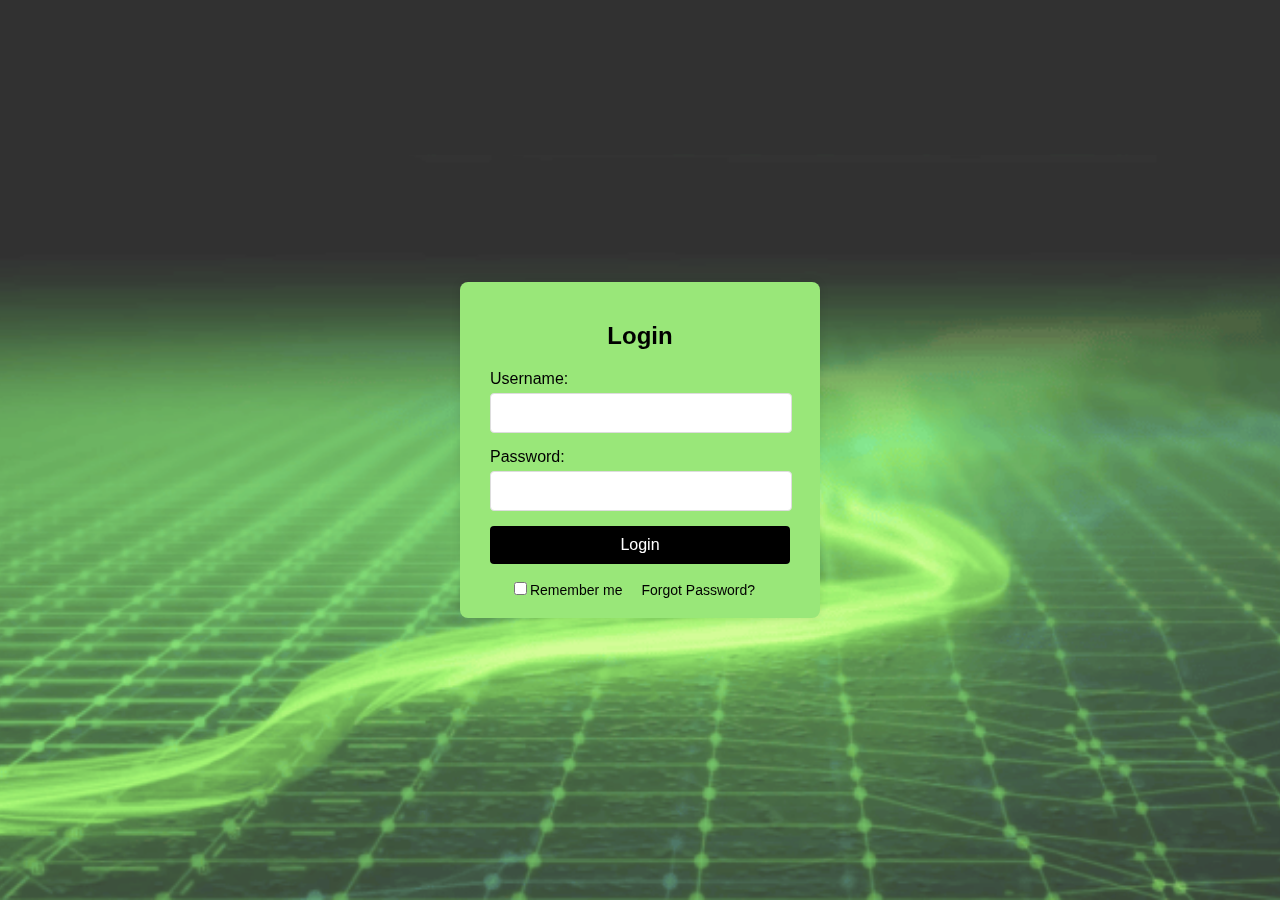
<file: Intern project/index.html>
<!DOCTYPE html>
<html lang="en">
<head>
    <meta charset="UTF-8">
    <meta name="viewport" content="width=device-width, initial-scale=1.0">
    <title>Login</title>
    <link rel="stylesheet" href="styles.css">
</head>
<body>
    <div class="login-container" style="opacity: 1;">
        <h2>Login</h2>
        <form method="POST"> <div class="form-group">
                <label for="username">Username:</label>
                <input type="text" id="username" name="username" required>
            </div>
            <div class="form-group">
                <label for="password">Password:</label>
                <input type="password" id="password" name="password" required>
            </div>
            <div class="form-group">
                <input type="submit" value="Login"><a href="about.html"></a>
            </div>
        </form>
        
        <div class="forgot-password">
            <label><input type="checkbox">Remember me</label>
            <a href="#">Forgot Password?</a>
        </div>
        
    </div>
</body>
</html>
</file>
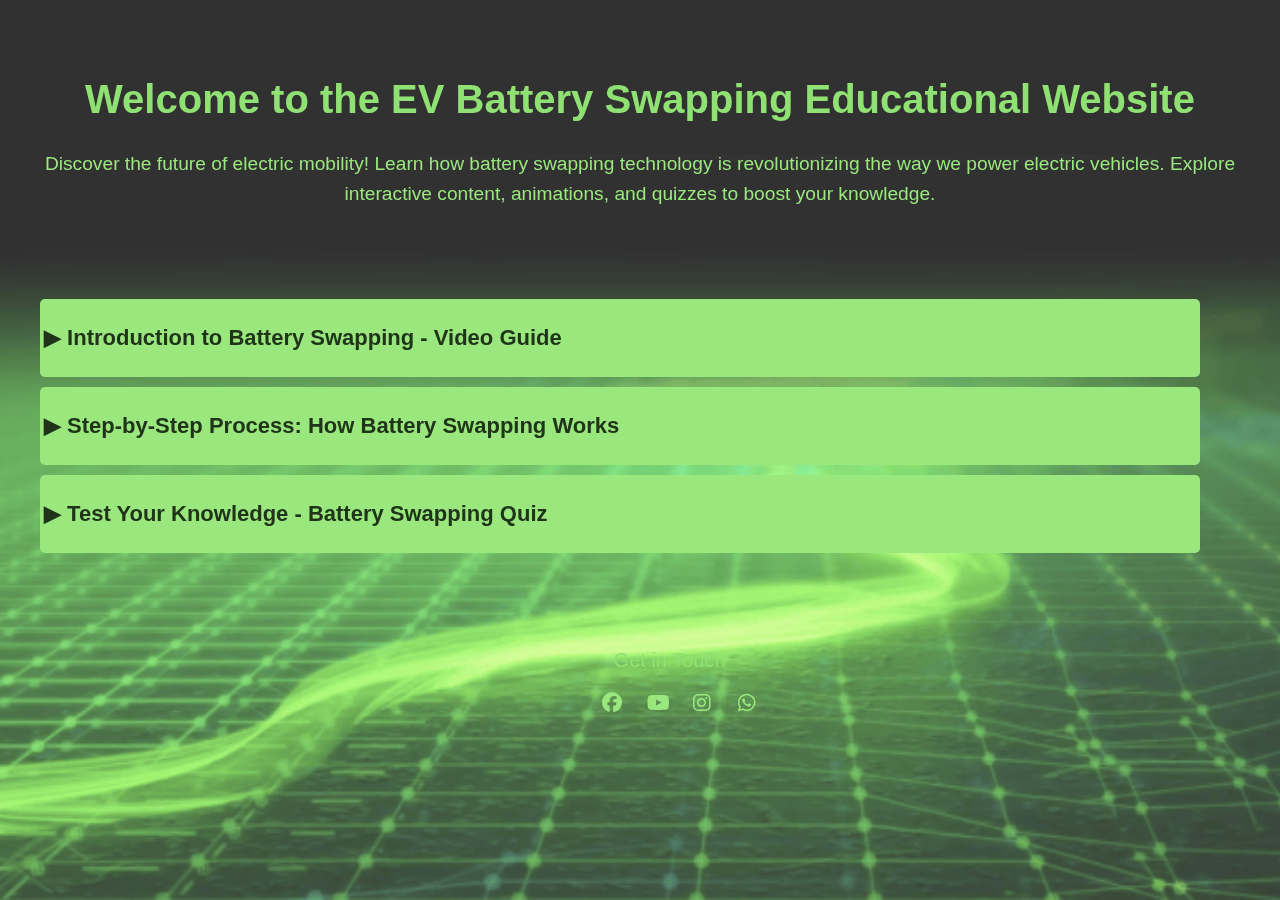
<file: Intern project/about.html>
<!DOCTYPE html>
<html lang="en">
<head>
    <meta charset="UTF-8">
    <meta name="viewport" content="width=device-width, initial-scale=1.0">
    <title>Document</title>
    <link rel="stylesheet" href="about.css">
    <link rel="stylesheet" href="https://cdnjs.cloudflare.com/ajax/libs/font-awesome/6.7.2/css/all.min.css">
</head>
<body>
    <div class="welcome">
    <h1>Welcome to the EV Battery Swapping Educational Website</h1>
    <p>
    Discover the future of electric mobility!  
    Learn how battery swapping technology is revolutionizing the way we power electric vehicles.  
    Explore interactive content, animations, and quizzes to boost your knowledge.
    </p>
    </div>

    <div class="about">
    <div class="question">
        <a href="que.html" style="text-decoration: none; color: #20341a;"><p><b> ▶ Introduction to Battery Swapping - Video Guide</b></p></a>
    </div>
    
    <div class="info">
        <a href="info.html" style="text-decoration: none; color: #20341a;"><p><b>▶ Step-by-Step Process: How Battery Swapping Works </b></p></a>
    </div>
    
    <div class="quizze">
        <a href="quiz.html"style="text-decoration: none; color: #20341a;" ><p><b> ▶ Test Your Knowledge - Battery Swapping Quiz </b></p></a>
    </div>
    </div>

    <footer>
        <p style="margin-left: 12px;">Get in Touch</p>
        <a href="https://www.facebook.com/" style="color: #99e77d;"><i class="fa-brands fa-facebook" style="width: 40px; height: 40px;"></i></a>
        <a href="https://www.youtube.com/" style="color: #99e77d;"><i class="fa-brands fa-youtube" style="width: 40px; height: 40px;" ></i></a> 
        <a href="https://www.instagram.com/" style="color: #99e77d;"><i class="fa-brands fa-instagram" style="width: 40px; height: 40px;" ></i></a>
        <a href="https://www.whatsapp.com/" style="color: #99e77d;"><i class="fa-brands fa-whatsapp" style="width: 40px; height: 40px;"></i></a>

    </footer>

</body>
</html>
</file>
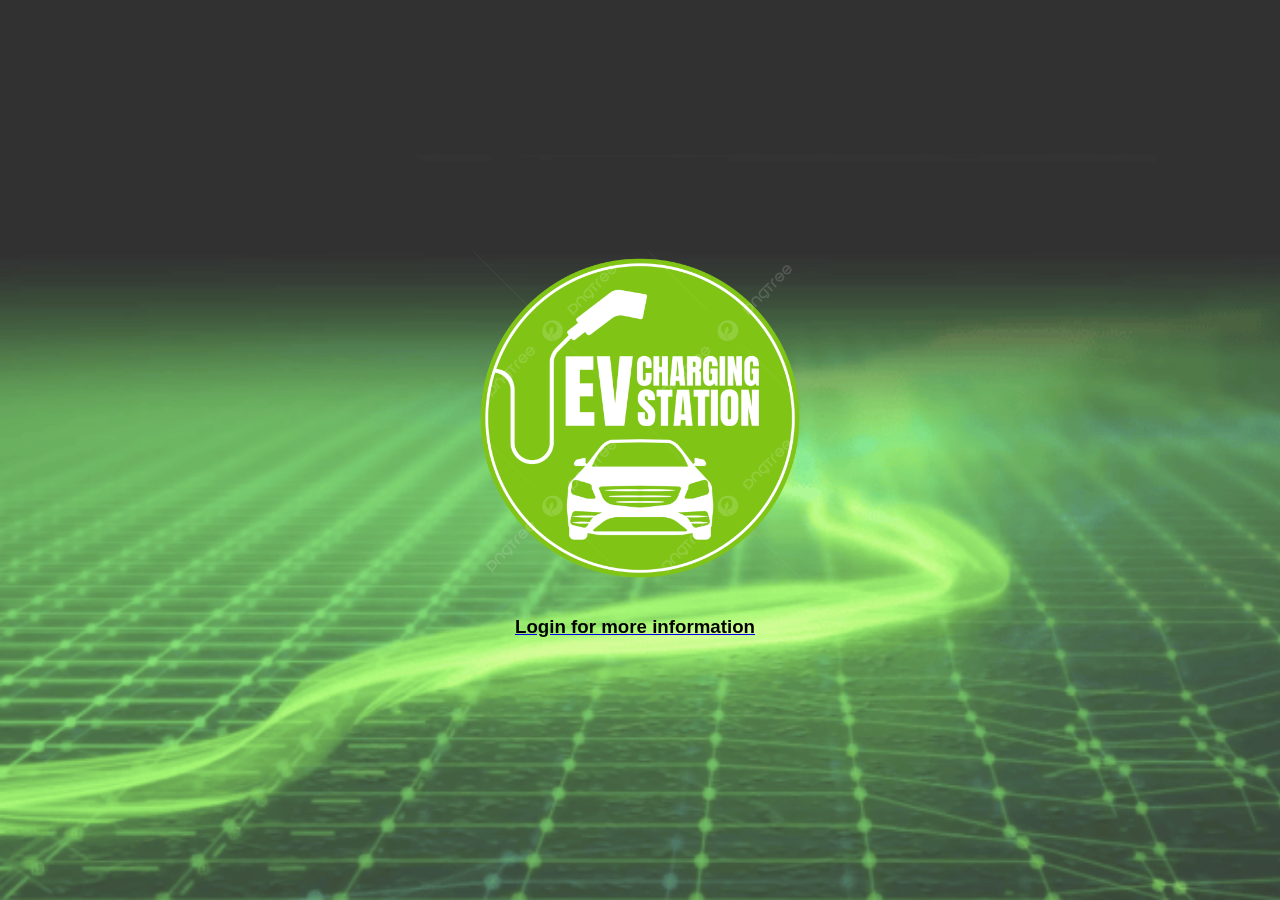
<file: Intern project/frontpage.html>
<!DOCTYPE html>
<html lang="en">
<head>
    <meta charset="UTF-8">
    <meta name="viewport" content="width=device-width, initial-scale=1.0">
    <title>Document</title>
    <link rel="stylesheet" href="styles.css">
</head>
<body>
    <div>
        <a href="login.html">
            <img src="ev.png" style="width: 350px;
            height: 350px;" >
            <h3 style="align-items: center; justify-content: center; padding-left: 50px;text-decoration: none; color: black;">Login for more information</h3>
        </a>
    </div>
</body>
</html>
</file>
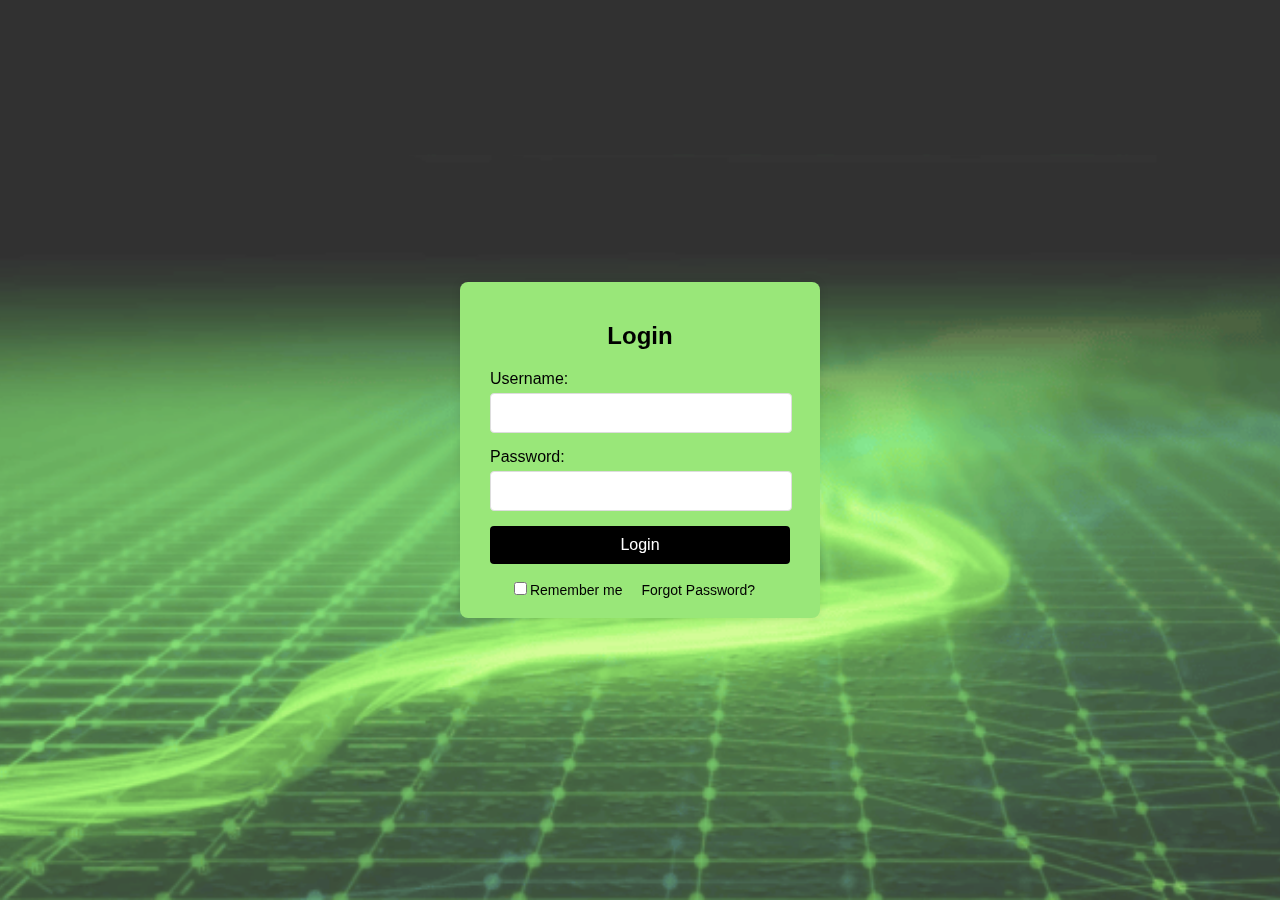
<file: Intern project/login.html>
<!DOCTYPE html>
<html lang="en">
<head>
    <meta charset="UTF-8">
    <meta name="viewport" content="width=device-width, initial-scale=1.0">
    <title>Document</title>
    <link rel="stylesheet" href="styles.css">
</head>
<body>
    <div class="login-container" style="opacity: 1;">
        <h2>Login</h2>
        <form action="about.html" method="get" > <div class="form-group">
                <label for="username">Username:</label>
                <input type="text" id="username" name="username" required>
            </div>
            <div class="form-group">
                <label for="password">Password:</label>
                <input type="password" id="password" name="password" required>
            </div>
            <div class="form-group">
                <input type="submit" value="Login">
            </div>
        </form>
        
        <div class="forgot-password">
            <label><input type="checkbox">Remember me</label>
            <a href="#">Forgot Password?</a>
        </div>
        
    </div>
    
</body>
</html>
</file>
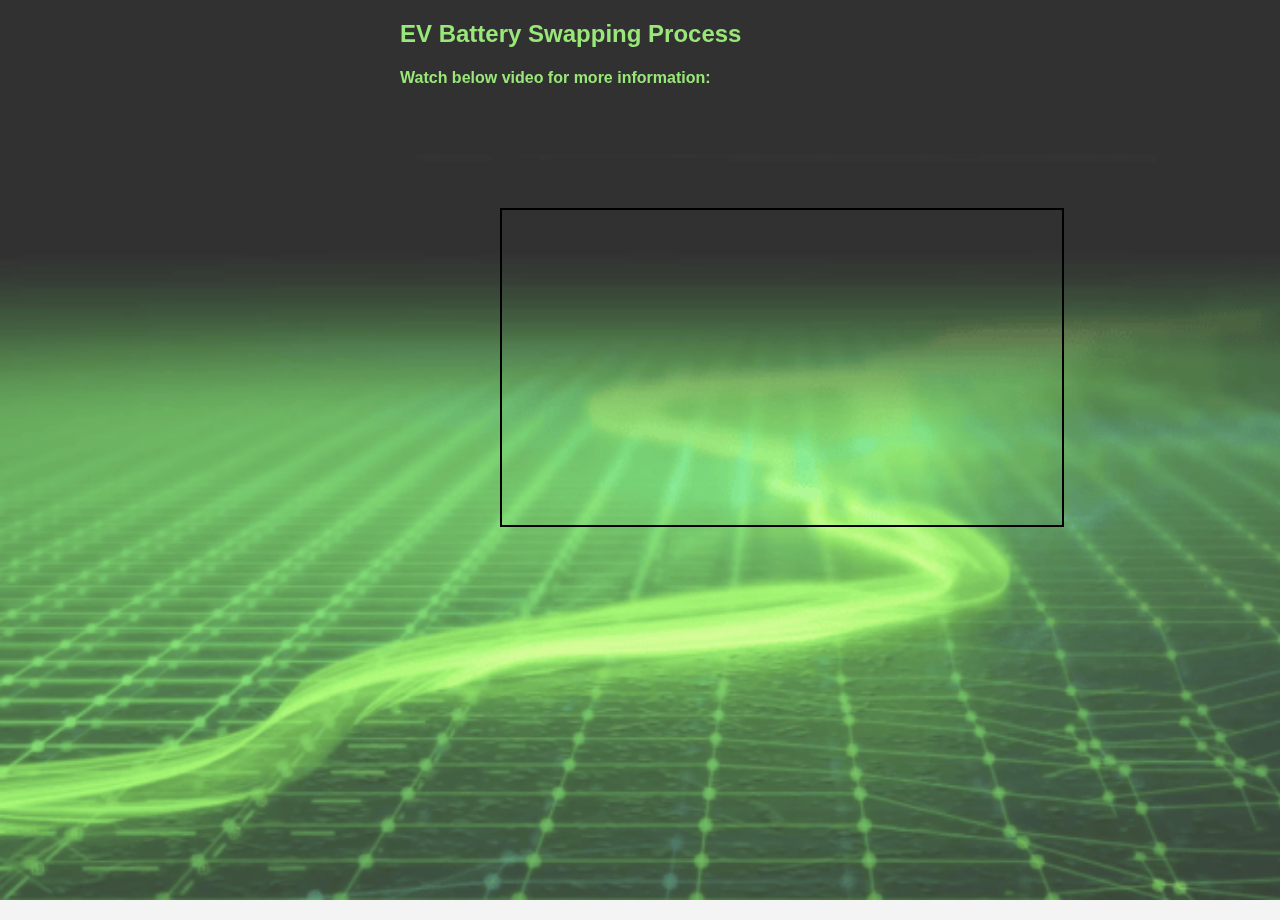
<file: Intern project/que.html>
<!DOCTYPE html>
<html lang="en">
<head>
    <meta charset="UTF-8">
    <meta name="viewport" content="width=device-width, initial-scale=1.0">
    <title>Document</title>
    <style>
        *{
            justify-content: center;
            align-items: center;
            top: 50%;
            right: 50%;
        }
        body {
    font-family: Arial, sans-serif;
    min-height: 100vh;
    background-color: #f4f4f4;
    margin: 0;
    background-repeat: no-repeat;
    background-size: cover;
    align-items: center;
    justify-content: center;
    
    }

    body::before {
    content: "";
    position: fixed;
    top: 0;
    left: 0;
    right: 0;
    bottom: 0;
    background-image: url(photo11.png);
    background-repeat: no-repeat;
    background-size: cover;
    background-position: center;
    opacity: 0.8; /* Change to desired transparency */
    z-index: -1;
    }

    div{
    width: 700px;
    height: 400px;
    background-color: #99e779;
    align-items: center;
    justify-content: center;

    }


    </style>
</head>
<body>

<h2 style="margin-left: 400px; color: #99e779;">EV Battery Swapping Process</h2>
<h4 style="margin-left: 400px; color: #99e779; ">Watch below video for more information:</h4>



<iframe style=" border: 2px solid black;  margin-left: 500px; margin-top: 100px;" width="560" height="315" src="https://www.youtube.com/embed/1kZgG58zz8U?si=5cvszwuWfSp1mrtF" title="YouTube video player" frameborder="0" allow="accelerometer; autoplay; clipboard-write; encrypted-media; gyroscope; picture-in-picture; web-share" referrerpolicy="strict-origin-when-cross-origin" allowfullscreen></iframe>

</body>
</html>
</file>
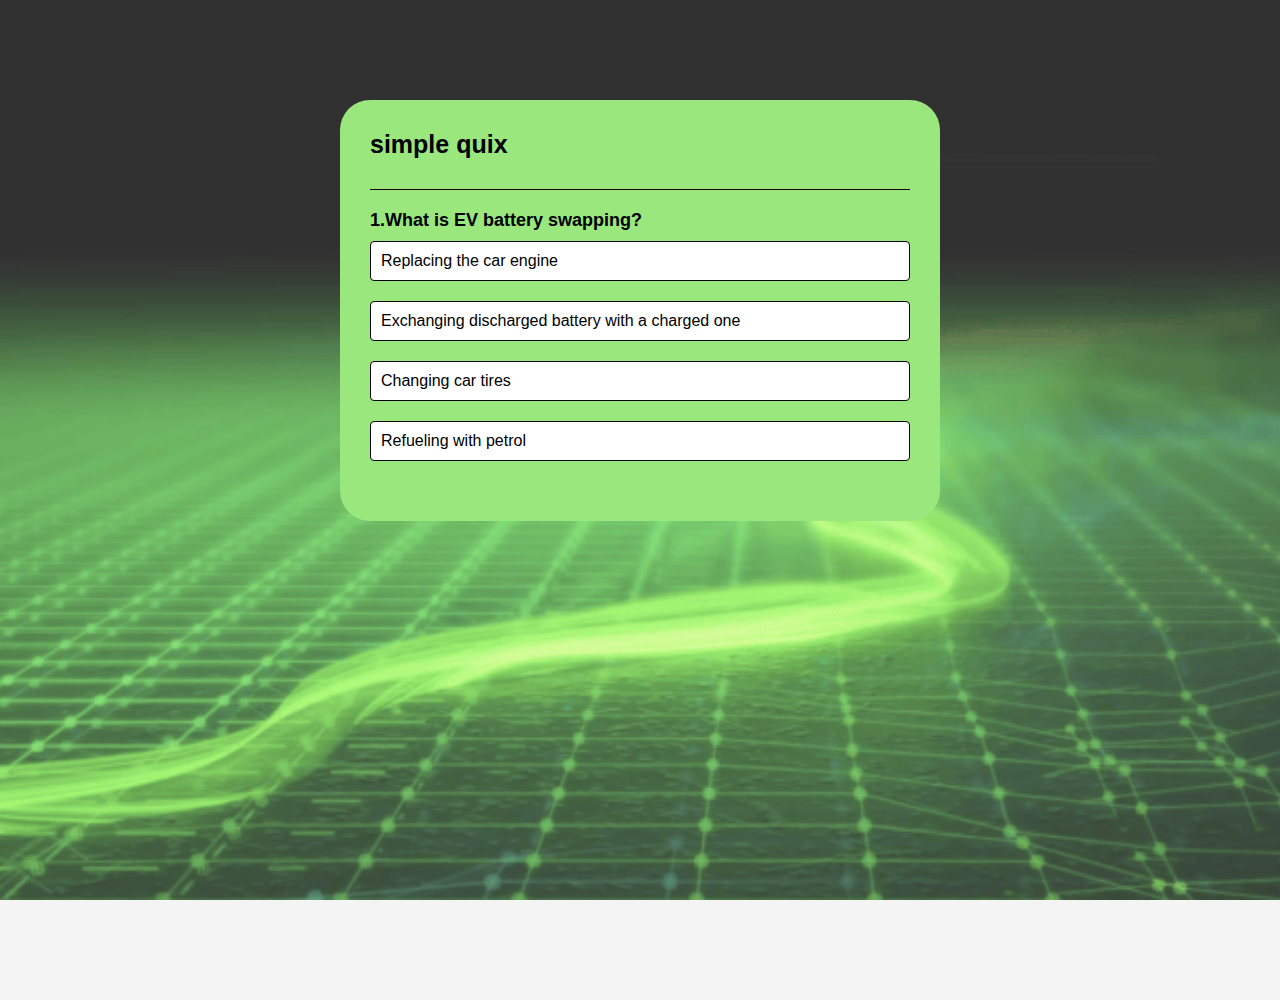
<file: Intern project/quiz.html>
<!DOCTYPE html>
<html lang="en">
<head>
    <meta charset="UTF-8">
    <meta name="viewport" content="width=device-width, initial-scale=1.0">
    <title>Document</title>
    <link rel="stylesheet" href="quiz.css">
</head>
<body>

    <div class="app">
        <h1>simple quix</h1>
        <div class="quiz">
            <h2 id="question"></h2>
            <div id="answer-button">
                <div class="but">1</div>
                <div class="but">2</div>
                <div class="but">3</div>
                <div class="but">4</div>
            </div>
            <button id="next">Next</button>
        </div>
    </div>
    <script src="quiz.js"></script>

</body>
</html>
</file>
<file: Intern project/styles.css>
/* For index.html*/

body {
    font-family: Arial, sans-serif;
    display: flex;
    justify-content: center;
    align-items: center;
    min-height: 100vh;
    background-color: #f4f4f4;
    margin: 0;
    background-repeat: no-repeat;
    background-size: cover;
    
    }

    body::before {
    content: "";
    position: fixed;
    top: 0;
    left: 0;
    right: 0;
    bottom: 0;
    background-image: url(photo11.png);
    background-repeat: no-repeat;
    background-size: cover;
    background-position: center;
    opacity: 0.8; /* Change to desired transparency */
    z-index: -1;
}

.login-container {
    background-color: #99e779;
    padding: 20px 30px;
    border-radius: 8px;
    box-shadow: 0 0 10px rgba(0, 0, 0, 0.1);
    width: 300px;
    text-align: center;
    opacity: 1;
    }

.login-container h2 {
    margin-bottom: 20px;
    }

.form-group {
    margin-bottom: 15px;
    text-align: left;
    }

.form-group label {
    display: block;
    margin-bottom: 5px;
    }
    
.form-group input[type="text"],
.form-group input[type="password"] {
    width: calc(100% - 20px);
    padding: 10px;
    border: 1px solid #ddd;
    border-radius: 4px;
    font-size: 16px;
    }
.form-group input[type="submit"] {
    width: 100%;
    padding: 10px;
    background-color: black;
    color: white;
    border: none;
    border-radius: 4px;
    cursor: pointer;
    font-size: 16px;
    transition: background-color 0.3s ease;        
    }
.form-group input[type="submit"]:hover {
    background-color: #14181d;
    }
.forgot-password {
    
    margin-top: 15px;
    font-size: 14px;
    gap: 10px;

    }
.forgot-password a { 
    margin: 15px;          
    text-decoration: none;
    color: black;
    }
.forgot-password a:hover {
    text-decoration: underline;
    }
</file>
<file: Intern project/about.css>
body {
    font-family: Arial, sans-serif;
    min-height: 100vh;
    background-color: #f4f4f4;
    margin: 0;
    background-repeat: no-repeat;
    background-size: cover;
    
}

    body::before {
    content: "";
    position: fixed;
    top: 0;
    left: 0;
    right: 0;
    bottom: 0;
    background-image: url(photo11.png);
    background-repeat: no-repeat;
    background-size: cover;
    background-position: center;
    opacity: 0.8; /* Change to desired transparency */
    z-index: -1;
}

.welcome {
  text-align: center;
  padding: 50px 20px;
  color:#99e77d;
}

.welcome h1 {
  font-size: 2.5rem;
  color: #90e173;
}

.welcome p {
  font-size: 1.2rem;
  line-height: 1.6;
}

.about{
    height: 300px;
    width: 90%;
    font-size: 22px;
    padding: 10px;
    border-radius: 10px;
    align-items: center;
    justify-content: center;
    margin-left: 20px;
    text-decoration: none;
    margin-bottom: 50px;
}

.question , .info , .quizze{
    width: 100%;
    margin-left: 20px;
    background-color: #99e77d;
    border-radius: 5px;
    margin: 10px;
    text-decoration: none;
    padding: 4px;
    margin-left: 10px;
}

.question:hover{
  background-color: #83c36c;
}

.info:hover{
  background-color: #83c36c;
}

.quizze:hover{
  background-color: #83c36c;
}

footer{
  margin-left: 47%;
  color: #90e173;
  font-size: 20px;
  justify-content: center;
  align-items: center;
}

footer a:hover{
  color: #83c36c;
}
</file>
<file: Intern project/quiz.css>
*{
    margin: 0;
    padding: 0;
    box-sizing: border-box;
}


body {
    font-family: Arial, sans-serif;
    min-height: 100vh;
    background-color: #f4f4f4;
    margin: 0;
    background-repeat: no-repeat;
    background-size: cover;
    align-items: center;
    justify-content: center;
    
    }

    body::before {
    content: "";
    position: fixed;
    top: 0;
    left: 0;
    right: 0;
    bottom: 0;
    background-image: url(photo11.png);
    background-repeat: no-repeat;
    background-size: cover;
    background-position: center;
    opacity: 0.8; /* Change to desired transparency */
    z-index: -1;
    }

.app{
    background-color: #99e77d;
    width: 90%;
    max-width: 600px;
    margin: 100px auto 0;
    border-radius: 30px;
    padding: 30px;
}

.app h1{
    font-size:25px ;
    color: black;
    font-weight: 600;
    border-bottom: 1px solid black ;
    padding-bottom: 30px;
}
.quiz{
    padding: 20px 0;
}

.quiz h2{
    font-size: 18px;
    color: black;
    font-weight: 600;
}

.but{
    background-color: white;
    font-weight: 500;
    width: 100%;
    border: 1px solid black;
    padding: 10px;
    margin: 10px 0;
    text-align: left;
    border-radius: 4px;
    cursor: pointer;
    transition: 0.3s;
}

.but:hover{
    background-color: #959292;
}

#next{
    background-color: #333;
    color: #959292;
    font-weight: 500;
    width:150px;
    border: 0;
    padding: 10px;
    margin: 20px auto 0;
    border-radius: 4px;
    cursor: pointer;
    display: none;

}
</file>
